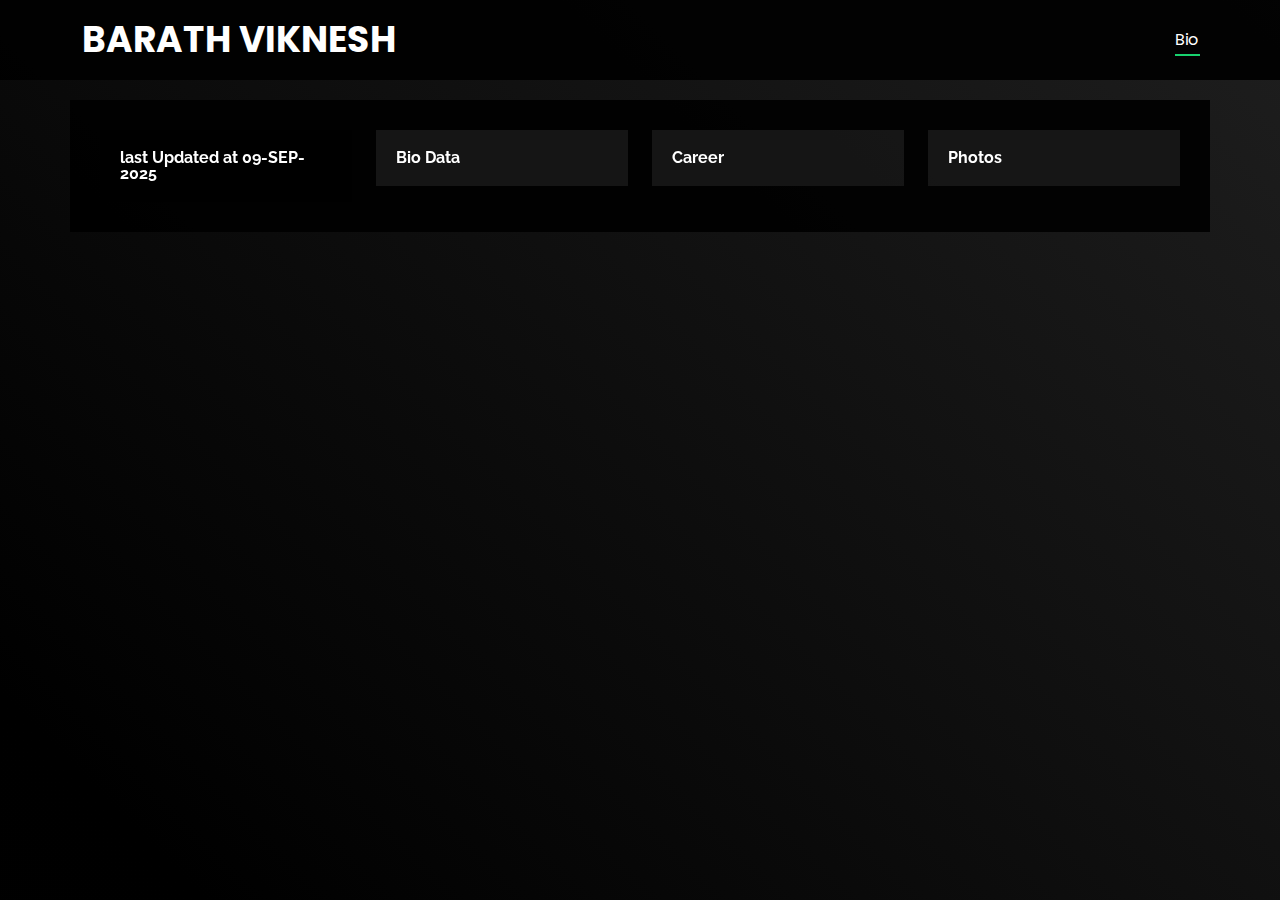
<file: Bio/index.html>
<!DOCTYPE html>
<html lang="en">

<head>
  <meta charset="utf-8">
  <meta content="width=device-width, initial-scale=1.0" name="viewport">

  <title>Biodata | BARATH VIKNESH NC</title>
  <meta content="" name="description">
  <meta content="" name="keywords">

  <!-- Favicons -->
  <!-- <link href="../assets/img/favicon.png" rel="icon"> -->
  <link href="../assets/img/apple-touch-icon.png" rel="apple-touch-icon">

  <!-- Google Fonts -->
  <link
    href="https://fonts.googleapis.com/css?family=Open+Sans:300,300i,400,400i,600,600i,700,700i|Raleway:300,300i,400,400i,500,500i,600,600i,700,700i|Poppins:300,300i,400,400i,500,500i,600,600i,700,700i"
    rel="stylesheet">

  <!-- Vendor CSS Files -->
  <link href="../assets/vendor/bootstrap/css/bootstrap.min.css" rel="stylesheet">
  <link href="../assets/vendor/bootstrap-icons/bootstrap-icons.css" rel="stylesheet">
  <link href="../assets/vendor/boxicons/css/boxicons.min.css" rel="stylesheet">
  <link href="../assets/vendor/glightbox/css/glightbox.min.css" rel="stylesheet">
  <link href="../assets/vendor/remixicon/remixicon.css" rel="stylesheet">
  <link href="../assets/vendor/swiper/swiper-bundle.min.css" rel="stylesheet">

  <!-- Template Main CSS File -->
  <link href="../assets/css/style.css" rel="stylesheet">

  <!-- Custom styles for Bio page -->
  <style>
    .icon-box h3 {
      color: white !important;
      text-decoration: none !important;
    }
    
    a .icon-box:hover {
      transform: translateY(-5px);
      transition: all 0.3s ease;
      box-shadow: 0 8px 25px rgba(0, 0, 0, 0.15);
      cursor: pointer;
    }
    
    a .icon-box {
      transition: all 0.3s ease;
      cursor: pointer;
    }
    
    /* Remove default link styling */
    a {
      text-decoration: none !important;
    }
    
    /* Accessibility improvements */
    a:focus .icon-box {
      outline: 2px solid #007bff;
      outline-offset: 2px;
    }
  </style>

  <!-- =======================================================
  * Template Name: Personal
  * Template URL: https://bootstrapmade.com/personal-free-resume-bootstrap-template/
  * Updated: Mar 17 2024 with Bootstrap v5.3.3
  * Author: BootstrapMade.com
  * License: https://bootstrapmade.com/license/
  ======================================================== -->
</head>

<body>

  <!-- ======= Header ======= -->
  <header id="header">
    <div class="container">

      <h1><a>BARATH VIKNESH</a></h1>
      <!-- Uncomment below if you prefer to use an image logo -->
      <!-- <a href="../index.html" class="mr-auto"><img src="../assets/img/logo.png" alt="" class="img-fluid"></a> -->
      <h2>I'm a passionate <span>Full Stack Developer</span> from Chennai</h2>

      <nav id="navbar" class="navbar">
        <ul>
          <!-- <li><a class="nav-link" href="../index.html#header">Home</a></li> -->
          <!-- <li><a class="nav-link" href="../index.html#about">About</a></li> -->
          <li><a class="nav-link active" href="#Bio">Bio</a></li>
          <!-- <li><a class="nav-link" href="../index.html#contact">Contact</a></li> -->
        </ul>
        <i class="bi bi-list mobile-nav-toggle"></i>
      </nav><!-- .navbar -->

      <div class="social-links">
        <a href="https://drive.google.com/file/d/1ppZRJ7KWrIe3qu3GE-3FwIUov8zCfEgz/view?usp=sharing" class="facebook"><i class="bi bi-file-earmark-person"></i></a>
        <a href="https://github.com/barathviknesh" class="instagram"><i class="bi bi-github"></i></i></a>
        <a href="https://medium.com/@barathviknesh" class="twitter"><i class="bi bi-medium"></i></a>
        <a href="https://www.linkedin.com/in/barathviknesh/" class="linkedin"><i class="bi bi-linkedin"></i></a>
      </div>

    </div>
  </header><!-- End Header -->

  <!-- ======= Bio Section ======= -->
  <section id="Bio" class="about">

    <!-- ======= About Me ======= -->
    <!-- <div class="about-me container">

      <div class="section-title">
        <h2>Bio</h2>
        <p>Personal Information</p>
      </div>

      <div class="row">
        <div class="col-lg-4" data-aos="fade-right">
          <img src="../assets/img/me1.jpg" class="img-fluid" alt="">
        </div>
        <div class="col-lg-8 pt-4 pt-lg-0 content" data-aos="fade-left">
          <h3>BARATH VIKNESH NC</h3>
          <p class="fst-italic">
            Marriage Alliance Information
          </p>

          <div class="row">
            <div class="col-lg-6">
              <ul>
                <li><i class="bi bi-chevron-right"></i> <strong>Name:</strong> <span>BARATH VIKNESH NC</span></li>
                <li><i class="bi bi-chevron-right"></i> <strong>Age:</strong> <span>26</span></li>
                <li><i class="bi bi-chevron-right"></i> <strong>Date of Birth:</strong> <span>October 15, 1998</span></li>
                <li><i class="bi bi-chevron-right"></i> <strong>Height:</strong> <span>5'8"</span></li>
                <li><i class="bi bi-chevron-right"></i> <strong>Education:</strong> <span>B.Tech Computer Science</span></li>
                <li><i class="bi bi-chevron-right"></i> <strong>Occupation:</strong> <span>Full Stack Developer</span></li>
              </ul>
            </div>
            <div class="col-lg-6">
              <ul>
                <li><i class="bi bi-chevron-right"></i> <strong>City:</strong> <span>Chennai, Tamil Nadu</span></li>
                <li><i class="bi bi-chevron-right"></i> <strong>Religion:</strong> <span>Hindu</span></li>
                <li><i class="bi bi-chevron-right"></i> <strong>Caste:</strong> <span>Brahmin</span></li>
                <li><i class="bi bi-chevron-right"></i> <strong>Mother Tongue:</strong> <span>Tamil</span></li>
                <li><i class="bi bi-chevron-right"></i> <strong>Marital Status:</strong> <span>Single</span></li>
                <li><i class="bi bi-chevron-right"></i> <strong>Contact:</strong> <span>+91 9566127300</span></li>
              </ul>
            </div>
          </div>

          <div class="mt-4">
            <h4>About Me</h4>
            <p>
              I am a dedicated and passionate Full Stack Developer with 4+ years of experience in building scalable web applications. 
              I come from a traditional family background and am looking for a life partner who shares similar values and aspirations. 
              I believe in maintaining a balance between career growth and family life.
            </p>
            
            <h4>Family Background</h4>
            <p>
              We are a close-knit family with strong traditional values. My father is a retired government employee, 
              and my mother is a homemaker. I have one sibling who is also well-settled in their career.
            </p>

            <h4>What I'm Looking For</h4>
            <p>
              I am seeking a well-educated, family-oriented partner who values relationships and traditions. 
              Someone who is supportive, understanding, and shares similar life goals would be ideal.
            </p>
          </div>

        </div>
      </div>

    </div> -->
    <!-- End About Me -->

    <!-- ======= Professional Skills ======= -->
    <div class="interests container">

      <div class="section-title">
        <!-- <h2>last Updated at 09-AUG-25</h2> -->
      </div>

      <div class="row">
        <div class="col-lg-3 col-md-4">
          <div class="icon-box" style="background: rgba(0, 0, 0, 0.9) !important;">
            <h3>last Updated at 09-SEP-2025</h3>
          </div>
        </div>
        <div class="col-lg-3 col-md-4 mt-4 mt-md-0">
          <a href="https://drive.google.com/file/d/1Z1NB0M_7HIcMe6Z1VJletzi830HDADZx/view?usp=drivesdk">
            <div class="icon-box">
              <!-- <i class="bi bi-filetype-css" style="color: #3c62e9"></i> -->
              <h3>Bio Data</h3>
            </div>
          </a>
        </div>
        <div class="col-lg-3 col-md-4 mt-4 mt-md-0">
          <a href="https://www.linkedin.com/in/barathviknesh/" style="text-decoration: none;">
            <div class="icon-box">
              <!-- <i class="bi bi-filetype-js" style="color: #f0d91f"></i> -->
              <h3>Career</h3>
            </div>
          </a>
        </div>
        <div class="col-lg-3 col-md-4 mt-4 mt-lg-0">
          <a href="https://drive.google.com/drive/folders/1Xvp42rkXo5fRH-jHtl0qrG6Um39-g-04?usp=sharing" style="text-decoration: none;">
            <div class="icon-box">
              <!-- <i><img style="height: 32px; width: 32px;"
                  src="https://img.icons8.com/?size=100&id=bzf0DqjXFHIW&format=png&color=000000" alt="Icon"></i> -->
              <h3>Photos</h3>
            </div>
          </a>
        </div>
        <!-- <div class="col-lg-3 col-md-4 mt-4">
          <div class="icon-box">
            <h3>Node.js</h3>
          </div>
        </div>
        <div class="col-lg-3 col-md-4 mt-4">
          <div class="icon-box">
            <h3>Express.js</h3>
          </div>
        </div>
        <div class="col-lg-3 col-md-4 mt-4">
          <div class="icon-box">
            <h3>MongoDB</h3>
          </div>
        </div>
        <div class="col-lg-3 col-md-4 mt-4">
          <div class="icon-box">
            <h3>MySQL</h3>
          </div>
        </div> -->
      </div>
      <!-- End Skills -->
    </div>

    <!-- ======= Interests ======= -->
    <!-- <div class="interests container">

      <div class="section-title">
        <h2>Personal Interests</h2>
      </div>

      <div class="row">
        <div class="col-lg-3 col-md-4">
          <div class="icon-box">
            <h3>Technology</h3>
          </div>
        </div>
        <div class="col-lg-3 col-md-4 mt-4 mt-md-0">
          <div class="icon-box">
            <h3>Reading</h3>
          </div>
        </div>
        <div class="col-lg-3 col-md-4 mt-4 mt-md-0">
          <div class="icon-box">
            <h3>Travel</h3>
          </div>
        </div>
        <div class="col-lg-3 col-md-4 mt-4 mt-lg-0">
          <div class="icon-box">
            <h3>Music</h3>
          </div>
        </div>
        <div class="col-lg-3 col-md-4 mt-4">
          <div class="icon-box">
            <h3>Cooking</h3>
          </div>
        </div>
        <div class="col-lg-3 col-md-4 mt-4">
          <div class="icon-box">
            <h3>Sports</h3>
          </div>
        </div>
      </div>

    </div> -->

  </section><!-- End Bio Section -->

  <!-- ======= Contact Section ======= -->
  <section id="contact" class="contact">
    <div class="container">

      <div class="section-title">
        <h2>Contact</h2>
        <p>Get In Touch</p>
      </div>

      <div class="row mt-2">

        <div class="col-md-6 d-flex align-items-stretch">
          <div class="info-box">
            <i class="bx bx-map"></i>
            <h3>Address</h3>
            <p>Chennai, Tamil Nadu, India</p>
          </div>
        </div>

        <div class="col-md-6 mt-4 mt-md-0 d-flex align-items-stretch">
          <div class="info-box">
            <i class="bx bx-share-alt"></i>
            <h3>Social Profiles</h3>
            <div class="social-links">
              <a href="https://www.linkedin.com/in/barathviknesh/" class="linkedin"><i class="bi bi-linkedin"></i></a>
              <a href="https://github.com/barathviknesh" class="instagram"><i class="bi bi-github"></i></i></a>
              <a href="https://medium.com/@barathviknesh" class="twitter"><i class="bi bi-medium"></i></a>
            </div>
          </div>
        </div>

        <div class="col-md-6 mt-4 d-flex align-items-stretch">
          <div class="info-box">
            <i class="bx bx-envelope"></i>
            <h3>Email</h3>
            <p>barathviknesh.9566@gmail.com</p>
          </div>
        </div>
        <div class="col-md-6 mt-4 d-flex align-items-stretch">
          <div class="info-box">
            <i class="bx bx-phone-call"></i>
            <h3>Phone</h3>
            <p>+91 9566127300</p>
          </div>
        </div>
      </div>

    </div>
  </section><!-- End Contact Section -->

  <div class="credits">
    <!-- All the links in the footer should remain intact. -->
    <!-- You can delete the links only if you purchased the pro version. -->
    <!-- Licensing information: https://bootstrapmade.com/license/ -->
    <!-- Purchase the pro version with working PHP/AJAX contact form: https://bootstrapmade.com/personal-free-resume-bootstrap-template/ -->
    <a href="https://bootstrapmade.com/"></a>
  </div>

  <!-- Vendor JS Files -->
  <script src="../assets/vendor/purecounter/purecounter_vanilla.js"></script>
  <script src="../assets/vendor/bootstrap/js/bootstrap.bundle.min.js"></script>
  <script src="../assets/vendor/glightbox/js/glightbox.min.js"></script>
  <script src="../assets/vendor/isotope-layout/isotope.pkgd.min.js"></script>
  <script src="../assets/vendor/swiper/swiper-bundle.min.js"></script>
  <script src="../assets/vendor/waypoints/noframework.waypoints.js"></script>
  <script src="../assets/vendor/php-email-form/validate.js"></script>

  <!-- Template Main JS File -->
  <script src="../assets/js/main.js"></script>

  <!-- Auto-click Bio link on page load -->
  <script>
    window.addEventListener('load', function() {
      // Find the Bio nav link and click it
      const bioLink = document.querySelector('a[href="#Bio"]');
      if (bioLink) {
        bioLink.click();
      }
    });
  </script>

</body>

</html>
</file>
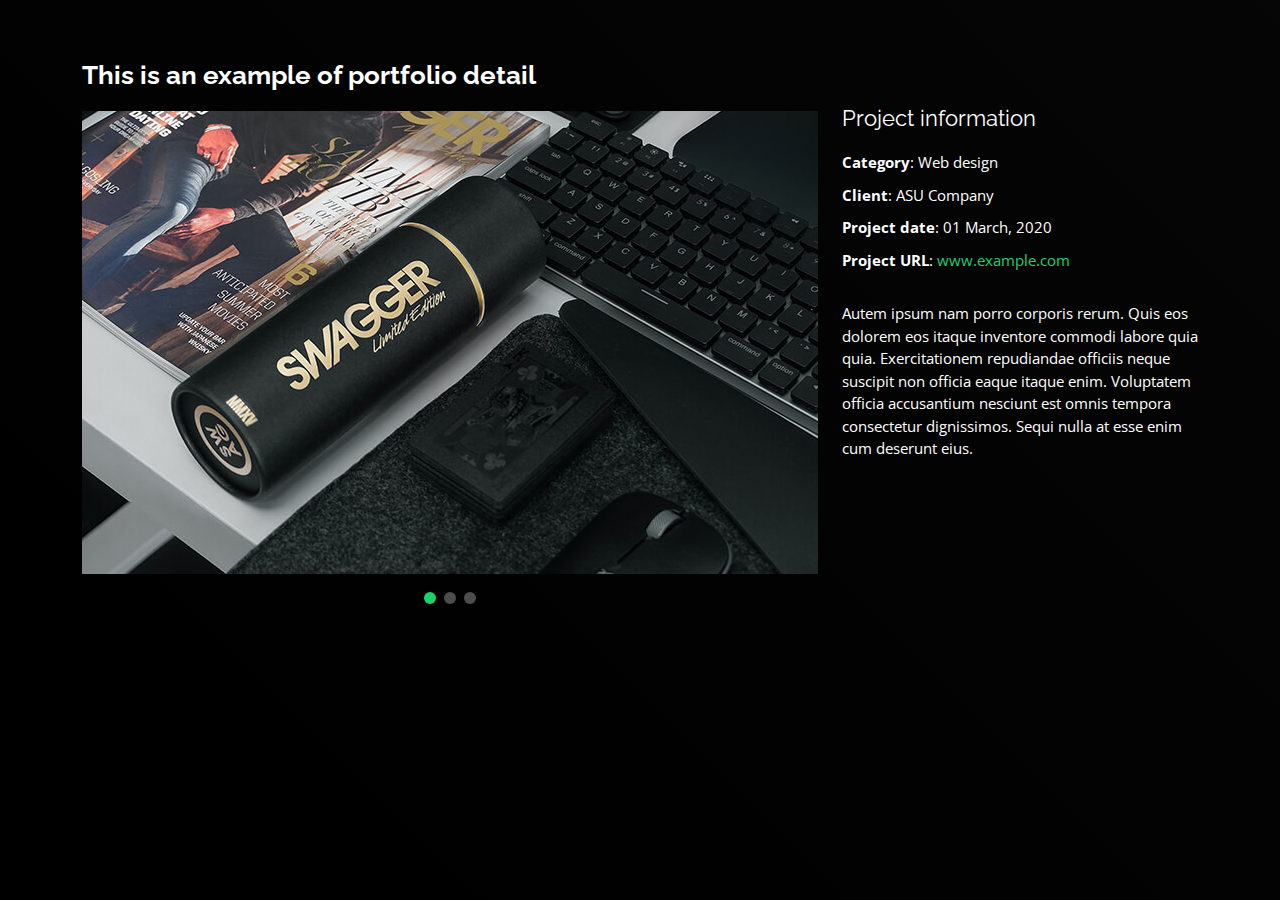
<file: portfolio-details.html>
<!DOCTYPE html>
<html lang="en">

<head>
  <meta charset="utf-8">
  <meta content="width=device-width, initial-scale=1.0" name="viewport">

  <title>Portfolio Details</title>
  <meta content="" name="description">
  <meta content="" name="keywords">

  <!-- Favicons -->
  <!-- <link href="assets/img/favicon.png" rel="icon"> -->
  <link href="assets/img/apple-touch-icon.png" rel="apple-touch-icon">

  <!-- Google Fonts -->
  <link href="https://fonts.googleapis.com/css?family=Open+Sans:300,300i,400,400i,600,600i,700,700i|Raleway:300,300i,400,400i,500,500i,600,600i,700,700i|Poppins:300,300i,400,400i,500,500i,600,600i,700,700i" rel="stylesheet">

  <!-- Vendor CSS Files -->
  <link href="assets/vendor/bootstrap/css/bootstrap.min.css" rel="stylesheet">
  <link href="assets/vendor/bootstrap-icons/bootstrap-icons.css" rel="stylesheet">
  <link href="assets/vendor/boxicons/css/boxicons.min.css" rel="stylesheet">
  <link href="assets/vendor/glightbox/css/glightbox.min.css" rel="stylesheet">
  <link href="assets/vendor/remixicon/remixicon.css" rel="stylesheet">
  <link href="assets/vendor/swiper/swiper-bundle.min.css" rel="stylesheet">

  <!-- Template Main CSS File -->
  <link href="assets/css/style.css" rel="stylesheet">

  <!-- =======================================================
  * Template Name: Personal
  * Template URL: https://bootstrapmade.com/personal-free-resume-bootstrap-template/
  * Updated: Mar 17 2024 with Bootstrap v5.3.3
  * Author: BootstrapMade.com
  * License: https://bootstrapmade.com/license/
  ======================================================== -->
</head>

<body>

  <main id="main">

    <!-- ======= Portfolio Details ======= -->
    <div id="portfolio-details" class="portfolio-details">
      <div class="container">

        <div class="row">

          <div class="col-lg-8">
            <h2 class="portfolio-title">This is an example of portfolio detail</h2>

            <div class="portfolio-details-slider swiper">
              <div class="swiper-wrapper align-items-center">

                <div class="swiper-slide">
                  <img src="assets/img/portfolio/portfolio-details-1.jpg" alt="">
                </div>

                <div class="swiper-slide">
                  <img src="assets/img/portfolio/portfolio-details-2.jpg" alt="">
                </div>

                <div class="swiper-slide">
                  <img src="assets/img/portfolio/portfolio-details-3.jpg" alt="">
                </div>

              </div>
              <div class="swiper-pagination"></div>
            </div>

          </div>

          <div class="col-lg-4 portfolio-info">
            <h3>Project information</h3>
            <ul>
              <li><strong>Category</strong>: Web design</li>
              <li><strong>Client</strong>: ASU Company</li>
              <li><strong>Project date</strong>: 01 March, 2020</li>
              <li><strong>Project URL</strong>: <a href="#">www.example.com</a></li>
            </ul>

            <p>
              Autem ipsum nam porro corporis rerum. Quis eos dolorem eos itaque inventore commodi labore quia quia. Exercitationem repudiandae officiis neque suscipit non officia eaque itaque enim. Voluptatem officia accusantium nesciunt est omnis tempora consectetur dignissimos. Sequi nulla at esse enim cum deserunt eius.
            </p>
          </div>

        </div>

      </div>
    </div><!-- End Portfolio Details -->

  </main><!-- End #main -->

  <div class="credits">
    <!-- All the links in the footer should remain intact. -->
    <!-- You can delete the links only if you purchased the pro version. -->
    <!-- Licensing information: https://bootstrapmade.com/license/ -->
    <!-- Purchase the pro version with working PHP/AJAX contact form: https://bootstrapmade.com/personal-free-resume-bootstrap-template/ -->
     <a href="https://bootstrapmade.com/"></a>
  </div>

  <!-- Vendor JS Files -->
  <script src="assets/vendor/purecounter/purecounter_vanilla.js"></script>
  <script src="assets/vendor/bootstrap/js/bootstrap.bundle.min.js"></script>
  <script src="assets/vendor/glightbox/js/glightbox.min.js"></script>
  <script src="assets/vendor/isotope-layout/isotope.pkgd.min.js"></script>
  <script src="assets/vendor/swiper/swiper-bundle.min.js"></script>
  <script src="assets/vendor/waypoints/noframework.waypoints.js"></script>
  <script src="assets/vendor/php-email-form/validate.js"></script>

  <!-- Template Main JS File -->
  <script src="assets/js/main.js"></script>

</body>

</html>
</file>
<file: assets/css/style.css>
/**
* Template Name: Personal
* Template URL: https://bootstrapmade.com/personal-free-resume-bootstrap-template/
* Updated: Mar 17 2024 with Bootstrap v5.3.3
* Author: BootstrapMade.com
* License: https://bootstrapmade.com/license/
*/

/*--------------------------------------------------------------
# General
--------------------------------------------------------------*/
body {
  font-family: "Open Sans", sans-serif;
  background-color: #040404;
  color: #fff;
  position: relative;
  background: transparent;
}

body::before {
  /* content: "";
  position: fixed;
  background: #040404 url("../img/bg.jpg") top right no-repeat;
  background-size: cover;
  left: 0;
  right: 0;
  top: 0;
  height: 100vh;
  z-index: -1; */

  content: "";
  position: fixed;
  background: linear-gradient(45deg, #040404, #000000, #2c2c2c, #1a1a1a);
  background-size: 400% 400%;
  animation: gradientAnimation 15s ease infinite;
  left: 0;
  right: 0;
  top: 0;
  height: 100vh;
  z-index: -1;
}

@keyframes gradientAnimation {
  0% {
    background-position: 0% 50%;
  }
  50% {
    background-position: 100% 50%;
  }
  100% {
    background-position: 0% 50%;
  }
}

@media (min-width: 1024px) {
  body::before {
    background-attachment: fixed;
  }
}

a {
  color: #18d26e;
  text-decoration: none;
}

a:hover {
  color: #35e888;
  text-decoration: none;
}

h1,
h2,
h3,
h4,
h5,
h6 {
  font-family: "Raleway", sans-serif;
}

/*--------------------------------------------------------------
# Header
--------------------------------------------------------------*/
#header {
  transition: ease-in-out 0.3s;
  position: relative;
  height: 100vh;
  display: flex;
  align-items: center;
  z-index: 997;
  overflow-y: auto;
}

#header * {
  transition: ease-in-out 0.3s;
}

#header h1 {
  font-size: 48px;
  margin: 0;
  padding: 0;
  line-height: 1;
  font-weight: 700;
  font-family: "Poppins", sans-serif;
}

#header h1 a,
#header h1 a:hover {
  color: #fff;
  line-height: 1;
  display: inline-block;
}

#header h2 {
  font-size: 24px;
  margin-top: 20px;
  color: rgba(255, 255, 255, 0.8);
}

#header h2 span {
  color: #fff;
  border-bottom: 2px solid #18d26e;
  padding-bottom: 6px;
}

#header img {
  padding: 0;
  margin: 0;
}

#header .social-links {
  margin-top: 40px;
  display: flex;
}

#header .social-links a {
  font-size: 16px;
  display: flex;
  justify-content: center;
  align-items: center;
  background: rgba(255, 255, 255, 0.1);
  color: #fff;
  line-height: 1;
  margin-right: 8px;
  border-radius: 50%;
  width: 40px;
  height: 40px;
}

#header .social-links a:hover {
  background: #18d26e;
}

@media (max-width: 992px) {
  #header h1 {
    font-size: 36px;
  }

  #header h2 {
    font-size: 20px;
    line-height: 30px;
  }

  #header .social-links {
    margin-top: 15px;
  }

  #header .container {
    display: flex;
    flex-direction: column;
    align-items: center;
  }
}

/* Header Top */
#header.header-top {
  height: 80px;
  position: fixed;
  left: 0;
  top: 0;
  right: 0;
  background: rgba(0, 0, 0, 0.9);
}

#header.header-top .social-links,
#header.header-top h2 {
  display: none;
}

#header.header-top h1 {
  margin-right: auto;
  font-size: 36px;
}

#header.header-top img {
  max-height: 60px;
  margin-right: 20px !important;
}

#header.header-top .container {
  display: flex;
  align-items: center;
}

#header.header-top .navbar {
  margin: 0;
}

@media (max-width: 768px) {
  #header.header-top {
    height: 60px;
  }

  #header.header-top h1 {
    font-size: 26px;
  }
}

/*--------------------------------------------------------------
# Navigation Menu
--------------------------------------------------------------*/
/**
* Desktop Navigation 
*/
.navbar {
  padding: 0;
  margin-top: 35px;
}

.navbar ul {
  margin: 0;
  padding: 0;
  display: flex;
  list-style: none;
  align-items: center;
}

.navbar li {
  position: relative;
}

.navbar li+li {
  margin-left: 30px;
}

.navbar a,
.navbar a:focus {
  display: flex;
  align-items: center;
  justify-content: space-between;
  padding: 0;
  font-family: "Poppins", sans-serif;
  font-size: 16px;
  font-weight: 400;
  color: rgba(255, 255, 255, 0.7);
  white-space: nowrap;
  transition: 0.3s;
}

.navbar a i,
.navbar a:focus i {
  font-size: 12px;
  line-height: 0;
  margin-left: 5px;
}

.navbar a:before {
  content: "";
  position: absolute;
  width: 0;
  height: 2px;
  bottom: -4px;
  left: 0;
  background-color: #18d26e;
  visibility: hidden;
  width: 0px;
  transition: all 0.3s ease-in-out 0s;
}

.navbar a:hover:before,
.navbar li:hover>a:before,
.navbar .active:before {
  visibility: visible;
  width: 25px;
}

.navbar a:hover,
.navbar .active,
.navbar .active:focus,
.navbar li:hover>a {
  color: #fff;
}

/**
* Mobile Navigation 
*/
.mobile-nav-toggle {
  color: #fff;
  font-size: 28px;
  cursor: pointer;
  display: none;
  line-height: 0;
  transition: 0.5s;
  position: fixed;
  right: 15px;
  top: 15px;
}

@media (max-width: 991px) {
  .mobile-nav-toggle {
    display: block;
  }

  .navbar ul {
    display: none;
  }
}

.navbar-mobile {
  position: fixed;
  overflow: hidden;
  top: 0;
  right: 0;
  left: 0;
  bottom: 0;
  background: rgba(0, 0, 0, 0.9);
  transition: 0.3s;
  z-index: 999;
  margin-top: 0;
}

.navbar-mobile .mobile-nav-toggle {
  position: absolute;
  top: 15px;
  right: 15px;
}

.navbar-mobile ul {
  display: block;
  position: absolute;
  top: 55px;
  right: 15px;
  bottom: 45px;
  left: 15px;
  padding: 10px 0;
  overflow-y: auto;
  transition: 0.3s;
  border: 2px solid rgba(255, 255, 255, 0.2);
}

.navbar-mobile li {
  padding: 12px 20px;
}

.navbar-mobile li+li {
  margin: 0;
}

.navbar-mobile a,
.navbar-mobile a:focus {
  font-size: 16px;
  position: relative;
}

/*--------------------------------------------------------------
# Sections General
--------------------------------------------------------------*/
section {
  overflow: hidden;
  position: absolute;
  width: 100%;
  top: 140px;
  bottom: 100%;
  opacity: 0;
  transition: ease-in-out 0.4s;
  z-index: 2;
}

section.section-show {
  top: 100px;
  bottom: auto;
  opacity: 1;
  padding-bottom: 45px;
}

section .container {
  background: rgba(0, 0, 0, 0.9);
  padding: 30px;
}

@media (max-width: 768px) {
  section {
    top: 120px;
  }

  section.section-show {
    top: 80px;
  }
}

.section-title h2 {
  font-size: 14px;
  font-weight: 500;
  padding: 0;
  line-height: 1px;
  margin: 0 0 20px 0;
  letter-spacing: 2px;
  text-transform: uppercase;
  color: #aaaaaa;
  font-family: "Poppins", sans-serif;
}

.section-title h2::after {
  content: "";
  width: 120px;
  height: 1px;
  display: inline-block;
  background: #4ceb95;
  margin: 4px 10px;
}

.section-title p {
  margin: 0;
  margin: -15px 0 15px 0;
  font-size: 36px;
  font-weight: 700;
  text-transform: uppercase;
  font-family: "Poppins", sans-serif;
  color: #fff;
}

/*--------------------------------------------------------------
# About
--------------------------------------------------------------*/
.about-me .content h3 {
  font-weight: 700;
  font-size: 26px;
  color: #18d26e;
}

.about-me .content ul {
  list-style: none;
  padding: 0;
}

.about-me .content ul li {
  margin-bottom: 20px;
  display: flex;
  align-items: center;
}

.about-me .content ul strong {
  margin-right: 10px;
}

.about-me .content ul i {
  font-size: 16px;
  margin-right: 5px;
  color: #18d26e;
  line-height: 0;
}

.about-me .content p:last-child {
  margin-bottom: 0;
}

/*--------------------------------------------------------------
# Counts
--------------------------------------------------------------*/
.counts {
  padding: 70px 0 60px;
}

.counts .count-box {
  padding: 30px 30px 25px 30px;
  width: 100%;
  position: relative;
  text-align: center;
  background: rgba(255, 255, 255, 0.08);
}

.counts .count-box i {
  position: absolute;
  top: -25px;
  left: 50%;
  transform: translateX(-50%);
  font-size: 24px;
  background: rgba(255, 255, 255, 0.1);
  padding: 12px;
  color: #18d26e;
  border-radius: 50px;
  line-height: 0;
}

.counts .count-box span {
  font-size: 36px;
  display: block;
  font-weight: 600;
  color: #fff;
}

.counts .count-box p {
  padding: 0;
  margin: 0;
  font-family: "Raleway", sans-serif;
  font-size: 14px;
}

/*--------------------------------------------------------------
# Skills
--------------------------------------------------------------*/
.skills .progress {
  height: 60px;
  display: block;
  background: none;
  border-radius: 0;
}

.skills .progress .skill {
  padding: 10px 0;
  margin: 0;
  text-transform: uppercase;
  display: block;
  font-weight: 600;
  font-family: "Poppins", sans-serif;
  color: #fff;
}

.skills .progress .skill .val {
  float: right;
  font-style: normal;
}

.skills .progress-bar-wrap {
  background: rgba(255, 255, 255, 0.2);
}

.skills .progress-bar {
  width: 1px;
  height: 10px;
  transition: 0.9s;
  background-color: #18d26e;
}

/*--------------------------------------------------------------
# Interests
--------------------------------------------------------------*/
.interests .icon-box {
  display: flex;
  align-items: center;
  padding: 20px;
  background: rgba(255, 255, 255, 0.08);
  transition: ease-in-out 0.3s;
}

.interests .icon-box i {
  font-size: 32px;
  padding-right: 10px;
  line-height: 1;
}

.interests .icon-box h3 {
  font-weight: 700;
  margin: 0;
  padding: 0;
  line-height: 1;
  font-size: 16px;
  color: #fff;
}

.interests .icon-box:hover {
  background: rgba(255, 255, 255, 0.12);
}

/*--------------------------------------------------------------
# Testimonials
--------------------------------------------------------------*/
.testimonials .testimonials-carousel,
.testimonials .testimonials-slider {
  overflow: hidden;
}

.testimonials .testimonial-item {
  box-sizing: content-box;
  min-height: 320px;
}

.testimonials .testimonial-item .testimonial-img {
  width: 90px;
  border-radius: 50%;
  margin: -40px 0 0 40px;
  position: relative;
  z-index: 2;
  border: 6px solid rgba(255, 255, 255, 0.12);
}

.testimonials .testimonial-item h3 {
  font-size: 18px;
  font-weight: bold;
  margin: 10px 0 5px 45px;
  color: #fff;
}

.testimonials .testimonial-item h4 {
  font-size: 14px;
  color: #999;
  margin: 0 0 0 45px;
}

.testimonials .testimonial-item .quote-icon-left,
.testimonials .testimonial-item .quote-icon-right {
  color: rgba(255, 255, 255, 0.25);
  font-size: 26px;
}

.testimonials .testimonial-item .quote-icon-left {
  display: inline-block;
  left: -5px;
  position: relative;
}

.testimonials .testimonial-item .quote-icon-right {
  display: inline-block;
  right: -5px;
  position: relative;
  top: 10px;
}

.testimonials .testimonial-item p {
  font-style: italic;
  margin: 0 15px 0 15px;
  padding: 20px 20px 60px 20px;
  background: rgba(255, 255, 255, 0.1);
  position: relative;
  border-radius: 6px;
  position: relative;
  z-index: 1;
}

.testimonials .swiper-pagination {
  margin-top: 20px;
  position: relative;
}

.testimonials .swiper-pagination .swiper-pagination-bullet {
  width: 12px;
  height: 12px;
  opacity: 1;
  background-color: rgba(255, 255, 255, 0.3);
}

.testimonials .swiper-pagination .swiper-pagination-bullet-active {
  background-color: #18d26e;
}

/*--------------------------------------------------------------
# Resume
--------------------------------------------------------------*/
.resume .resume-title {
  font-size: 26px;
  font-weight: 700;
  margin-top: 20px;
  margin-bottom: 20px;
  color: #fff;
}

.resume .resume-item {
  padding: 0 0 20px 20px;
  margin-top: -2px;
  border-left: 2px solid rgba(255, 255, 255, 0.2);
  position: relative;
}

.resume .resume-item h4 {
  line-height: 18px;
  font-size: 18px;
  font-weight: 600;
  text-transform: uppercase;
  font-family: "Poppins", sans-serif;
  color: #18d26e;
  margin-bottom: 10px;
}

.resume .resume-item h5 {
  font-size: 16px;
  background: rgba(255, 255, 255, 0.15);
  padding: 5px 15px;
  display: inline-block;
  font-weight: 600;
  margin-bottom: 10px;
}

.resume .resume-item ul {
  padding-left: 20px;
}

.resume .resume-item ul li {
  padding-bottom: 10px;
}

.resume .resume-item:last-child {
  padding-bottom: 0;
}

.resume .resume-item::before {
  content: "";
  position: absolute;
  width: 16px;
  height: 16px;
  border-radius: 50px;
  left: -9px;
  top: 0;
  background: #18d26e;
  border: 2px solid #18d26e;
}

/*--------------------------------------------------------------
# Services
--------------------------------------------------------------*/
.services .icon-box {
  text-align: center;
  background: rgba(204, 204, 204, 0.1);
  padding: 80px 20px;
  transition: all ease-in-out 0.3s;
}

.services .icon-box .icon {
  margin: 0 auto;
  width: 64px;
  height: 64px;
  background: #18d26e;
  border-radius: 5px;
  transition: all 0.3s ease-out 0s;
  display: flex;
  align-items: center;
  justify-content: center;
  margin-bottom: 20px;
  transform-style: preserve-3d;
}

.services .icon-box .icon i {
  color: #fff;
  font-size: 28px;
}

.services .icon-box .icon::before {
  position: absolute;
  content: "";
  left: -8px;
  top: -8px;
  height: 100%;
  width: 100%;
  background: rgba(255, 255, 255, 0.15);
  border-radius: 5px;
  transition: all 0.3s ease-out 0s;
  transform: translateZ(-1px);
}

.services .icon-box h4 {
  font-weight: 700;
  margin-bottom: 15px;
  font-size: 24px;
}

.services .icon-box h4 a {
  color: #fff;
}

.services .icon-box p {
  line-height: 24px;
  font-size: 14px;
  margin-bottom: 0;
}

.services .icon-box:hover {
  background: #18d26e;
  border-color: #18d26e;
}

.services .icon-box:hover .icon {
  background: #fff;
}

.services .icon-box:hover .icon i {
  color: #18d26e;
}

.services .icon-box:hover .icon::before {
  background: #35e888;
}

.services .icon-box:hover h4 a,
.services .icon-box:hover p {
  color: #fff;
}

/*--------------------------------------------------------------
# Portfolio
--------------------------------------------------------------*/
.portfolio .portfolio-item {
  margin-bottom: 30px;
}

.portfolio #portfolio-flters {
  padding: 0;
  margin: 0 auto 15px auto;
  list-style: none;
  text-align: center;
  border-radius: 50px;
  padding: 2px 15px;
}

.portfolio #portfolio-flters li {
  cursor: pointer;
  display: inline-block;
  padding: 8px 16px 10px 16px;
  font-size: 14px;
  font-weight: 600;
  line-height: 1;
  text-transform: uppercase;
  color: #fff;
  background: rgba(255, 255, 255, 0.1);
  margin: 0 3px 10px 3px;
  transition: all 0.3s ease-in-out;
  border-radius: 4px;
}

.portfolio #portfolio-flters li:hover,
.portfolio #portfolio-flters li.filter-active {
  background: #18d26e;
}

.portfolio #portfolio-flters li:last-child {
  margin-right: 0;
}

.portfolio .portfolio-wrap {
  transition: 0.3s;
  position: relative;
  overflow: hidden;
  z-index: 1;
  background: rgba(0, 0, 0, 0.6);
}

.portfolio .portfolio-wrap::before {
  content: "";
  background: rgba(0, 0, 0, 0.6);
  position: absolute;
  left: 30px;
  right: 30px;
  top: 30px;
  bottom: 30px;
  transition: all ease-in-out 0.3s;
  z-index: 2;
  opacity: 0;
}

.portfolio .portfolio-wrap .portfolio-info {
  opacity: 0;
  position: absolute;
  top: 0;
  left: 0;
  right: 0;
  bottom: 0;
  text-align: center;
  z-index: 3;
  transition: all ease-in-out 0.3s;
  display: flex;
  flex-direction: column;
  justify-content: center;
  align-items: center;
}

.portfolio .portfolio-wrap .portfolio-info::before {
  display: block;
  content: "";
  width: 48px;
  height: 48px;
  position: absolute;
  top: 35px;
  left: 35px;
  border-top: 3px solid #fff;
  border-left: 3px solid #fff;
  transition: all 0.5s ease 0s;
  z-index: 9994;
}

.portfolio .portfolio-wrap .portfolio-info::after {
  display: block;
  content: "";
  width: 48px;
  height: 48px;
  position: absolute;
  bottom: 35px;
  right: 35px;
  border-bottom: 3px solid #fff;
  border-right: 3px solid #fff;
  transition: all 0.5s ease 0s;
  z-index: 9994;
}

.portfolio .portfolio-wrap .portfolio-info h4 {
  font-size: 20px;
  color: #fff;
  font-weight: 600;
}

.portfolio .portfolio-wrap .portfolio-info p {
  color: #ffffff;
  font-size: 14px;
  text-transform: uppercase;
  padding: 0;
  margin: 0;
}

.portfolio .portfolio-wrap .portfolio-links {
  text-align: center;
  z-index: 4;
}

.portfolio .portfolio-wrap .portfolio-links a {
  color: #fff;
  margin: 0 2px;
  font-size: 28px;
  display: inline-block;
  transition: 0.3s;
}

.portfolio .portfolio-wrap .portfolio-links a:hover {
  color: #63eda3;
}

.portfolio .portfolio-wrap:hover::before {
  top: 0;
  left: 0;
  right: 0;
  bottom: 0;
  opacity: 1;
}

.portfolio .portfolio-wrap:hover .portfolio-info {
  opacity: 1;
}

.portfolio .portfolio-wrap:hover .portfolio-info::before {
  top: 15px;
  left: 15px;
}

.portfolio .portfolio-wrap:hover .portfolio-info::after {
  bottom: 15px;
  right: 15px;
}

/*--------------------------------------------------------------
# Portfolio Details
--------------------------------------------------------------*/
.portfolio-details {
  padding-top: 40px;
  background: rgba(0, 0, 0, 0.8);
  position: fixed;
  left: 0;
  right: 0;
  top: 0;
  bottom: 0;
  overflow-y: auto;
}

.portfolio-details .container {
  padding-top: 20px;
  padding-bottom: 40px;
}

.portfolio-details .portfolio-title {
  font-size: 26px;
  font-weight: 700;
  margin-bottom: 20px;
}

.portfolio-details .portfolio-info {
  padding-top: 45px;
}

.portfolio-details .portfolio-info h3 {
  font-size: 22px;
  font-weight: 400;
  margin-bottom: 20px;
}

.portfolio-details .portfolio-info ul {
  list-style: none;
  padding: 0;
  font-size: 15px;
}

.portfolio-details .portfolio-info ul li+li {
  margin-top: 10px;
}

.portfolio-details .portfolio-info p {
  font-size: 15px;
  padding: 15px 0 0 0;
}

@media (max-width: 992px) {
  .portfolio-details .portfolio-info {
    padding-top: 20px;
  }
}

.portfolio-details .swiper-pagination {
  margin-top: 20px;
  position: relative;
}

.portfolio-details .swiper-pagination .swiper-pagination-bullet {
  width: 12px;
  height: 12px;
  opacity: 1;
  background-color: rgba(255, 255, 255, 0.3);
}

.portfolio-details .swiper-pagination .swiper-pagination-bullet-active {
  background-color: #18d26e;
}

/*--------------------------------------------------------------
# Contact
--------------------------------------------------------------*/
.contact .info-box {
  color: #444444;
  padding: 20px;
  width: 100%;
  background: rgba(255, 255, 255, 0.08);
}

.contact .info-box i.bx {
  font-size: 24px;
  color: #18d26e;
  border-radius: 50%;
  padding: 14px;
  float: left;
  background: rgba(255, 255, 255, 0.1);
}

.contact .info-box h3 {
  font-size: 20px;
  color: rgba(255, 255, 255, 0.5);
  font-weight: 700;
  margin: 10px 0 8px 68px;
}

.contact .info-box p {
  padding: 0;
  color: #fff;
  line-height: 24px;
  font-size: 14px;
  margin: 0 0 0 68px;
}

.contact .info-box .social-links {
  margin: 5px 0 0 68px;
  display: flex;
}

.contact .info-box .social-links a {
  font-size: 18px;
  display: inline-block;
  color: #fff;
  line-height: 1;
  margin-right: 12px;
  transition: 0.3s;
}

.contact .info-box .social-links a:hover {
  color: #18d26e;
}

.contact .php-email-form {
  padding: 30px;
  background: rgba(255, 255, 255, 0.08);
}

.contact .php-email-form .error-message {
  display: none;
  background: rgba(255, 255, 255, 0.08);
  background: #ed3c0d;
  text-align: left;
  padding: 15px;
  font-weight: 600;
}

.contact .php-email-form .error-message br+br {
  margin-top: 25px;
}

.contact .php-email-form .sent-message {
  display: none;
  background: rgba(255, 255, 255, 0.08);
  background: #18d26e;
  text-align: center;
  padding: 15px;
  font-weight: 600;
}

.contact .php-email-form .loading {
  display: none;
  background: rgba(255, 255, 255, 0.08);
  text-align: center;
  padding: 15px;
}

.contact .php-email-form .loading:before {
  content: "";
  display: inline-block;
  border-radius: 50%;
  width: 24px;
  height: 24px;
  margin: 0 10px -6px 0;
  border: 3px solid #18d26e;
  border-top-color: #eee;
  animation: animate-loading 1s linear infinite;
}

.contact .php-email-form input,
.contact .php-email-form textarea {
  border-radius: 0;
  box-shadow: none;
  font-size: 14px;
  background: rgba(255, 255, 255, 0.08);
  border: 0;
  transition: 0.3s;
  color: #fff;
}

.contact .php-email-form input:focus,
.contact .php-email-form textarea:focus {
  background-color: rgba(255, 255, 255, 0.11);
}

.contact .php-email-form input::-moz-placeholder,
.contact .php-email-form textarea::-moz-placeholder {
  color: rgba(255, 255, 255, 0.3);
  opacity: 1;
}

.contact .php-email-form input::placeholder,
.contact .php-email-form textarea::placeholder {
  color: rgba(255, 255, 255, 0.3);
  opacity: 1;
}

.contact .php-email-form input {
  padding: 10px 15px;
}

.contact .php-email-form textarea {
  padding: 12px 15px;
}

.contact .php-email-form button[type=submit] {
  background: #18d26e;
  border: 0;
  padding: 10px 30px;
  color: #fff;
  transition: 0.4s;
  border-radius: 4px;
}

.contact .php-email-form button[type=submit]:hover {
  background: #15bb62;
}

@keyframes animate-loading {
  0% {
    transform: rotate(0deg);
  }

  100% {
    transform: rotate(360deg);
  }
}

/*--------------------------------------------------------------
# Credits
--------------------------------------------------------------*/
.credits {
  position: fixed;
  right: 0;
  left: 0;
  bottom: 0;
  padding: 15px;
  text-align: right;
  font-size: 13px;
  color: #fff;
  z-index: 999999;
}

@media (max-width: 992px) {
  .credits {
    text-align: center;
    padding: 10px;
    background: rgba(0, 0, 0, 0.8);
  }
}

.credits a {
  color: #18d26e;
  transition: 0.3s;
}

.credits a:hover {
  color: #fff;
}
</file>
